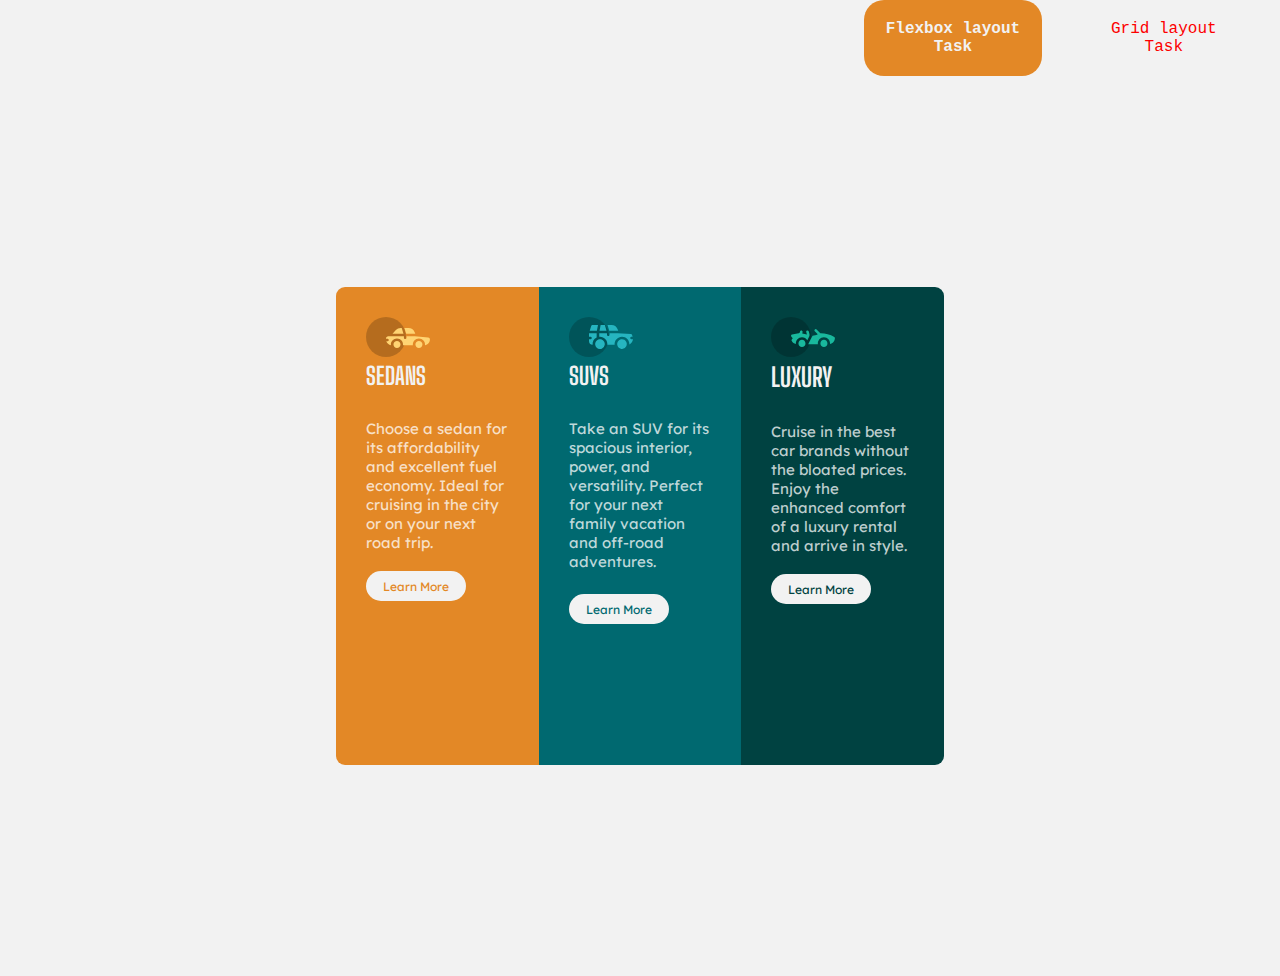
<file: index.html>
<!DOCTYPE html>
<html lang="en">
<head>
    <meta charset="UTF-8">
    <meta http-equiv="X-UA-Compatible" content="IE=edge">
    <meta name="viewport" content="width=device-width, initial-scale=1.0">
    <link rel="stylesheet" href="//fonts.googleapis.com/css?family=Big+Shoulders+Display:700"/>
    <link rel="stylesheet" href="//fonts.googleapis.com/css?family=Lexend+Deca:400"/>
    <link rel="icon" type="image/x-icon" href=".\images\favicon-32x32.png"/>
    <title>Flexbox layout task</title>
    <link rel="stylesheet" href="style.css">
</head>
<body>
    <main>
   <ul>
        <li><a href="grid.html">Grid layout Task</a></li>
        <li><a href="index.html" class="active">Flexbox layout Task</a></li>
    </ul>
         <div class="BIG-CONTAINER">
            <div class="SEDANS">
                <img src=".\images\icon-sedans.svg" alt="logo"><br>
                <h1>SEDANS</h1><br>
                <p>Choose a sedan for its affordability and excellent fuel economy. Ideal for cruising in the city or on your next road trip.</p><br>
                <button class="sedan-btn">Learn More</button>
            </div>
            <div class="SUVS">
                <img src=".\images\icon-suvs.svg" alt="logo"><br>
                <h1>SUVS</h1><br>
                <p>Take an SUV for its spacious interior, power, and versatility. Perfect for your next family vacation and off-road adventures.</p><br>
                <button class="suv-btn">Learn More</button>
            </div>
            <div class="LUXURY">
                <img src=".\images\icon-luxury.svg" alt="logo"><br>
                <h1>LUXURY</h1><br>
                <p>Cruise in the best car brands without the bloated prices. Enjoy the enhanced comfort of a luxury rental and arrive in style.</p><br>
                <button class="luxury-btn">Learn More</button>
            </div>

        </div> 
    </main>
    
</body>
</html>
</file>
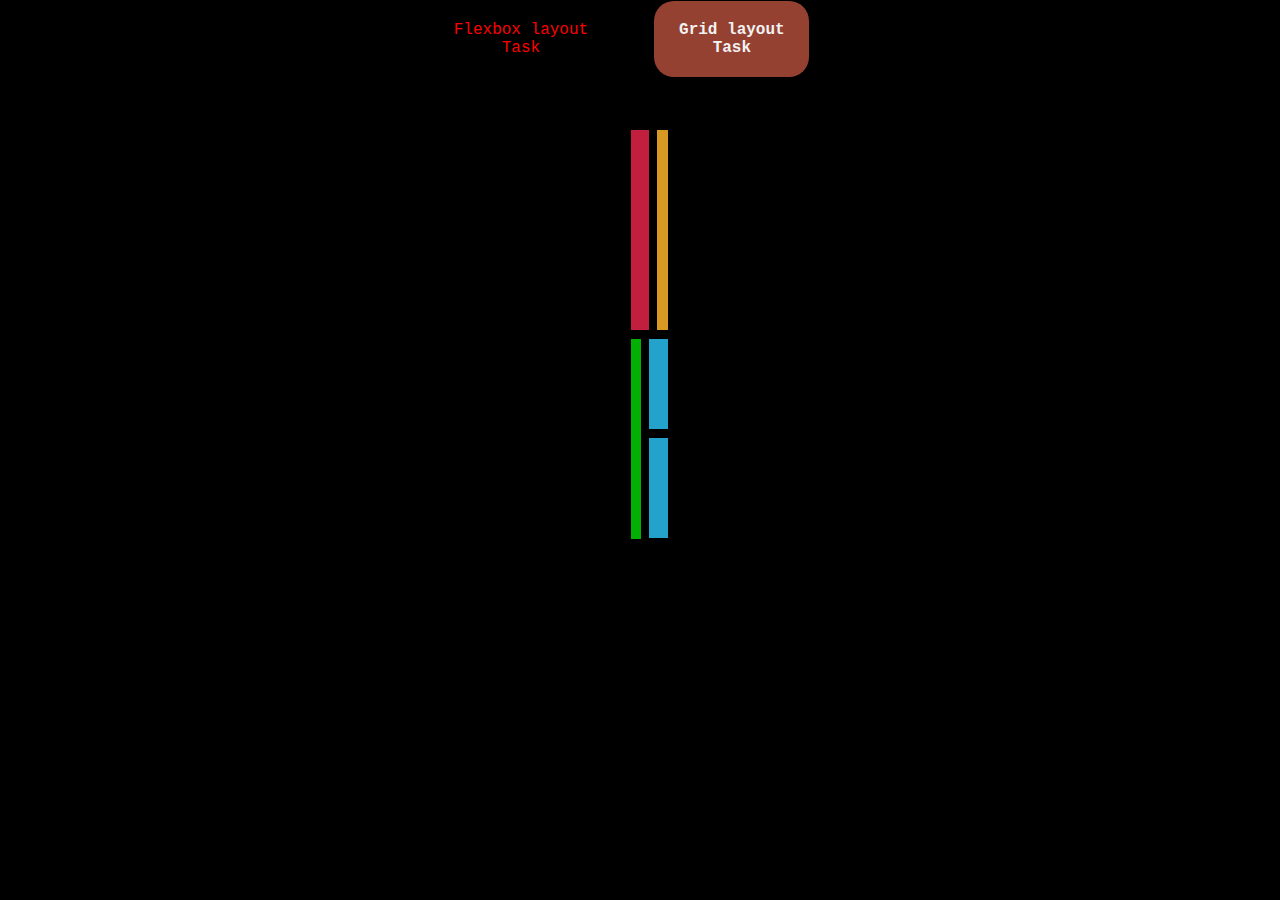
<file: grid.html>
<!DOCTYPE html>
<html lang="en">
<head>
    <meta charset="UTF-8">
    <meta http-equiv="X-UA-Compatible" content="IE=edge">
    <meta name="viewport" content="width=device-width, initial-scale=1.0">
    <link rel="icon" type="image/x-icon" href="\images\favicon-32x32.png"/>
    <ul class="griddy">
        <li><a href="grid.html" class="active2">Grid layout Task</a></li>
        <li><a href="index.html" class="griid">Flexbox layout Task</a></li>
    </ul>
    <title>Grid layout task</title>
    <link rel="stylesheet" href="style.css">
</head>
<body class="BODY">
    <main>
    <div class="MAIN">
        <div class="item-a">A</div>
        <div class="item-b">B</div>
        <div class="item-c">C</div>
        <div class="item-d">D</div>
        <div class="item-e">E</div> 
    </div>
    </main>
</body>
</html>
</file>
<file: style.css>
*{
        margin: 0;
        padding: 0;
        box-sizing: border-box;
    }
    body{
        background-color:  hsl(0, 0%, 95%);
        height: 100%;
        overflow-x: hidden;
        overflow-y: hidden;
    }
    .BIG-CONTAINER{
        width: 50%; 
        margin: auto; 
        display: flex;
        justify-content: center;
        align-items: center; 
        height: 100vh;
        flex-direction: row;
        padding: 1em;
    
    }
    .SEDANS{
        background-color: hsl(31, 77%, 52%);
        padding:2em;
        width: 100%;
        height: 55%;
        color: hsla(0, 0%, 100%, 0.75);
        font-family: 'Lexend Deca';
        font-weight: 400;
        font-size: 15px;
        border-radius: 9px 0 0 9px;
    
    }
    .SEDANS h1{
      font-size: 24px;  
      padding-bottom: 10px;
      color:  hsl(0, 0%, 95%);
      font-weight: 700;
      font-family:'Big Shoulders Display';
    }
    .sedan-btn{
        color:hsl(31, 77%, 52%);
        background-color: hsl(0, 0%, 95%);
        border-radius: 20px;
        font-family: 'Lexend Deca';
        font-weight: 400;
        font-size: 12px;
        height: 30px;
        width:100px;
        cursor: pointer;
        border: none;
    }
    .sedan-btn:hover{
        background-color: hsl(31, 77%, 52%);
        color: hsl(0, 0%, 95%);
        border-color: white;
        border: solid thin;
    }
    .SUVS{
        background-color: hsl(184, 100%, 22%);
        padding: 2em;
        width: 100%;
        height: 55%;
        color: hsla(0, 0%, 100%, 0.75);
        font-family: 'Lexend Deca';
        font-weight: 400;
        font-size: 15px;
    
    }
    .SUVS h1{
      font-size: 24px;  
      padding-bottom: 10px;
      color: hsl(0, 0%, 95%);
      font-weight: 700;
      font-family:'Big Shoulders Display';
    }
    .suv-btn{
        color:hsl(184, 100%, 22%);
        background-color: hsl(0, 0%, 95%);
        font-size: 12px;
        border-radius: 20px;
        font-family: 'Lexend Deca';
        font-weight: 400;
        height: 30px;
        width:100px;
        cursor: pointer;
        border: none;
        position: relative;
        top: 1%;
    }
    .suv-btn:hover{
        background-color: hsl(184, 100%, 22%);
        color: hsl(0, 0%, 95%);
        border-color: white;
        border: solid thin;
    }
    .LUXURY{
        background-color: hsl(179, 100%, 13%);
        padding: 2em;
        width: 100%;
        height: 55%;
        color: hsla(0, 0%, 100%, 0.75);
        font-family: 'Lexend Deca';
        font-weight: 400;
        font-size: 15px;
        border-radius: 0 9px 9px 0;
    
    }
    .LUXURY h1{
      font-size: 26px;  
      padding-bottom: 10px;
      color: hsl(0, 0%, 95%);
      font-weight: 700;
      font-family:'Big Shoulders Display';
    }
    .luxury-btn{
        color:hsl(179, 100%, 13%);
        background-color: hsl(0, 0%, 95%);
        border-radius: 20px;
        font-family: 'Lexend Deca';
        font-weight: 400;
        font-size: 12px;
        height: 30px;
        width:100px;
        cursor: pointer;
        border: none;
    }
    .luxury-btn:hover{
        background-color: hsl(179, 100%, 13%);
        color: hsl(0, 0%, 95%);
        border-color: white;
        border: solid thin;
    }
    ul{
        list-style-type: none;
        margin: 0;
        padding: 0;
        overflow: hidden;
        background-color: hsl(0, 0%, 95%);
    }
    .griddy{
        list-style-type: none;
        margin: 0;
        padding: 1px;
        overflow: hidden;
        background-color: black;
        
    }
        li{
        float:right;
    }
    li a{
        font-family: 'Courier New', Courier, monospace;
        font-size: 10px bold;
        color: rgb(253, 0, 0);
        display: block;
        text-align: center;
        padding: 20px;
        text-decoration: none;
        height: 8%;
        width: 80%;
    }
    li a{
        background-color: hsl(0, 0%, 95%);
    }
    .griid{
        background-color: black;
    }
    
    .active{
        border-radius: 20px;
        background-color: hsl(31, 77%, 52%);
        font-weight: bold;
        color: hsl(0, 0%, 95%);
        height: 5%;
        width: 80%;
    }
    .active2{
        border-radius: 20px;
        background-color: hsl(9, 50%, 39%);
        font-weight: bold;
        color: hsl(0, 0%, 95%);
        height: 5%;
        width: 80%;
    }
    .BODY{
        background-color: black;
        place-items: center;
        height: 100%;
    }
    .MAIN{
        display: grid;
        grid-template-areas:
        'item-a item-a item-a item-b'
        'item-a item-a item-a item-b'
        'item-c item-c item-d item-d'
        'item-c item-c item-e item-e' ;
        gap: 8px;
        width: 50%;
        height: 100px;
        margin: auto;
        
    }
    .item-a{
        background-color: rgb(194, 31, 63);
        grid-area: item-a;
        height: 200px;
        color: rgb(194, 31, 63);
        position: relative;
        top: 52px;
    }
    .item-b{
        background-color: rgb(216, 153, 35);
        grid-area: item-b;
        height: 200px;
        color: rgb(216, 153, 35);
        position: relative;
        top: 52px;
    }
    .item-c{
        background-color: rgb(3, 175, 3);
        grid-area: item-c;
        height: 200px;
        color: rgb(3, 175, 3);
        position: relative;
        top: 53px;
    }
    .item-d{
        background-color: rgb(35, 162, 204);
        grid-area: item-d;
        height: 90px;
        color: rgb(35, 162, 204);
        position: relative;
        top: 53px;
    }
    .item-e{
        background-color: rgb(35, 162, 204);
        grid-area: item-e;
        height: 100px;
        color: rgb(35, 162, 204);
        position: relative;
        top: 53px;
    }
</file>
